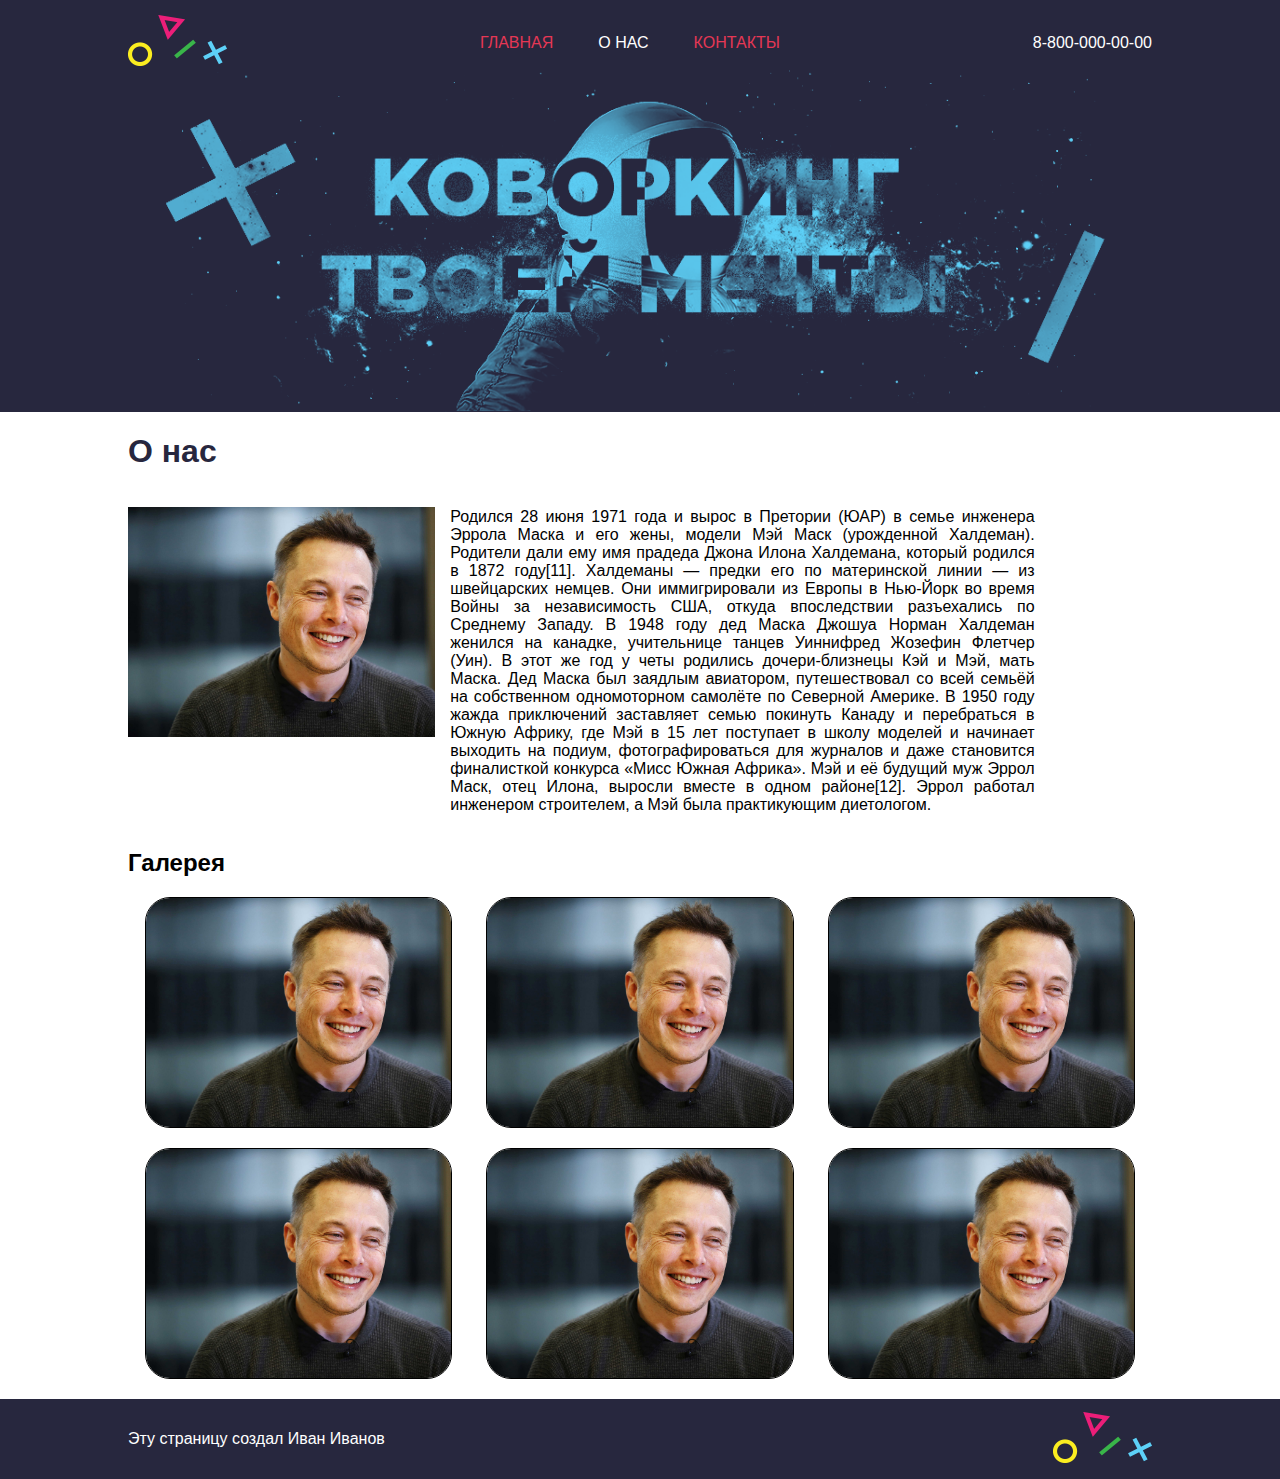
<file: about.html>
<!DOCTYPE html>
<html lang="en">
<head>
	<meta charset="UTF-8">
	<title>О нас</title>
	<link rel="stylesheet" href="style.css">
</head>
<body>
	<div class="header_container">
		<header class="header">
			<div class="logo">
				<img src="logo.png" alt="">
			</div>
			<nav class="nav">
				<ul class="menu">
					<li>
						<a href="index.html" class="inactive_link">Главная</a>
					</li>
					<li>
						<a href="#" class="active_link">О нас</a>
					</li>
					<li>
						<a href="contacts.html" class="inactive_link">Контакты</a>
					</li>
				</ul>
			</nav>
			<div class="contacts">8-800-000-00-00</div>
			<img src="header_image.png" class="header_img" alt="">
		</header>
	</div>
	<main class="main">
		<h1 class="about_title">О нас</h1>
		<div class="about_block">
			<div class="about_image">
				<img src="mask.png" alt="">
			</div>
			<div class="about_text">
				<p>
					Родился 28 июня 1971 года и вырос в Претории (ЮАР) в семье инженера Эррола Маска и его жены, модели Мэй Маск (урожденной Халдеман). Родители дали ему имя прадеда Джона Илона Халдемана, который родился в 1872 году[11]. Халдеманы — предки его по материнской линии — из швейцарских немцев. Они иммигрировали из Европы в Нью-Йорк во время Войны за независимость США, откуда впоследствии разъехались по Среднему Западу. В 1948 году дед Маска Джошуа Норман Халдеман женился на канадке, учительнице танцев Уиннифред Жозефин Флетчер (Уин). В этот же год у четы родились дочери-близнецы Кэй и Мэй, мать Маска. Дед Маска был заядлым авиатором, путешествовал со всей семьёй на собственном одномоторном самолёте по Северной Америке. В 1950 году жажда приключений заставляет семью покинуть Канаду и перебраться в Южную Африку, где Мэй в 15 лет поступает в школу моделей и начинает выходить на подиум, фотографироваться для журналов и даже становится финалисткой конкурса «Мисс Южная Африка». Мэй и её будущий муж Эррол Маск, отец Илона, выросли вместе в одном районе[12]. Эррол работал инженером строителем, а Мэй была практикующим диетологом.
				</p>
			</div>
		</div>
		<div class="gallery">
			<h2 class="gallery_title">Галерея</h2>
			<div class="image_block">
				<img src="mask.png" alt="" class="gallery_img">
				<img src="mask.png" alt="" class="gallery_img">
				<img src="mask.png" alt="" class="gallery_img">
				<img src="mask.png" alt="" class="gallery_img">
				<img src="mask.png" alt="" class="gallery_img">
				<img src="mask.png" alt="" class="gallery_img">
			</div>
		</div>
	</main>
	<div class="footer_container">
		<footer class="footer">
			<div class="footer_text">Эту страницу создал Иван Иванов</div>
			<div class="footer_logo">
				<img src="logo.png" alt="логотип" class="footer_logo_icon">
			</div>
		</footer>
	</div>
</body>
</html>
</file>
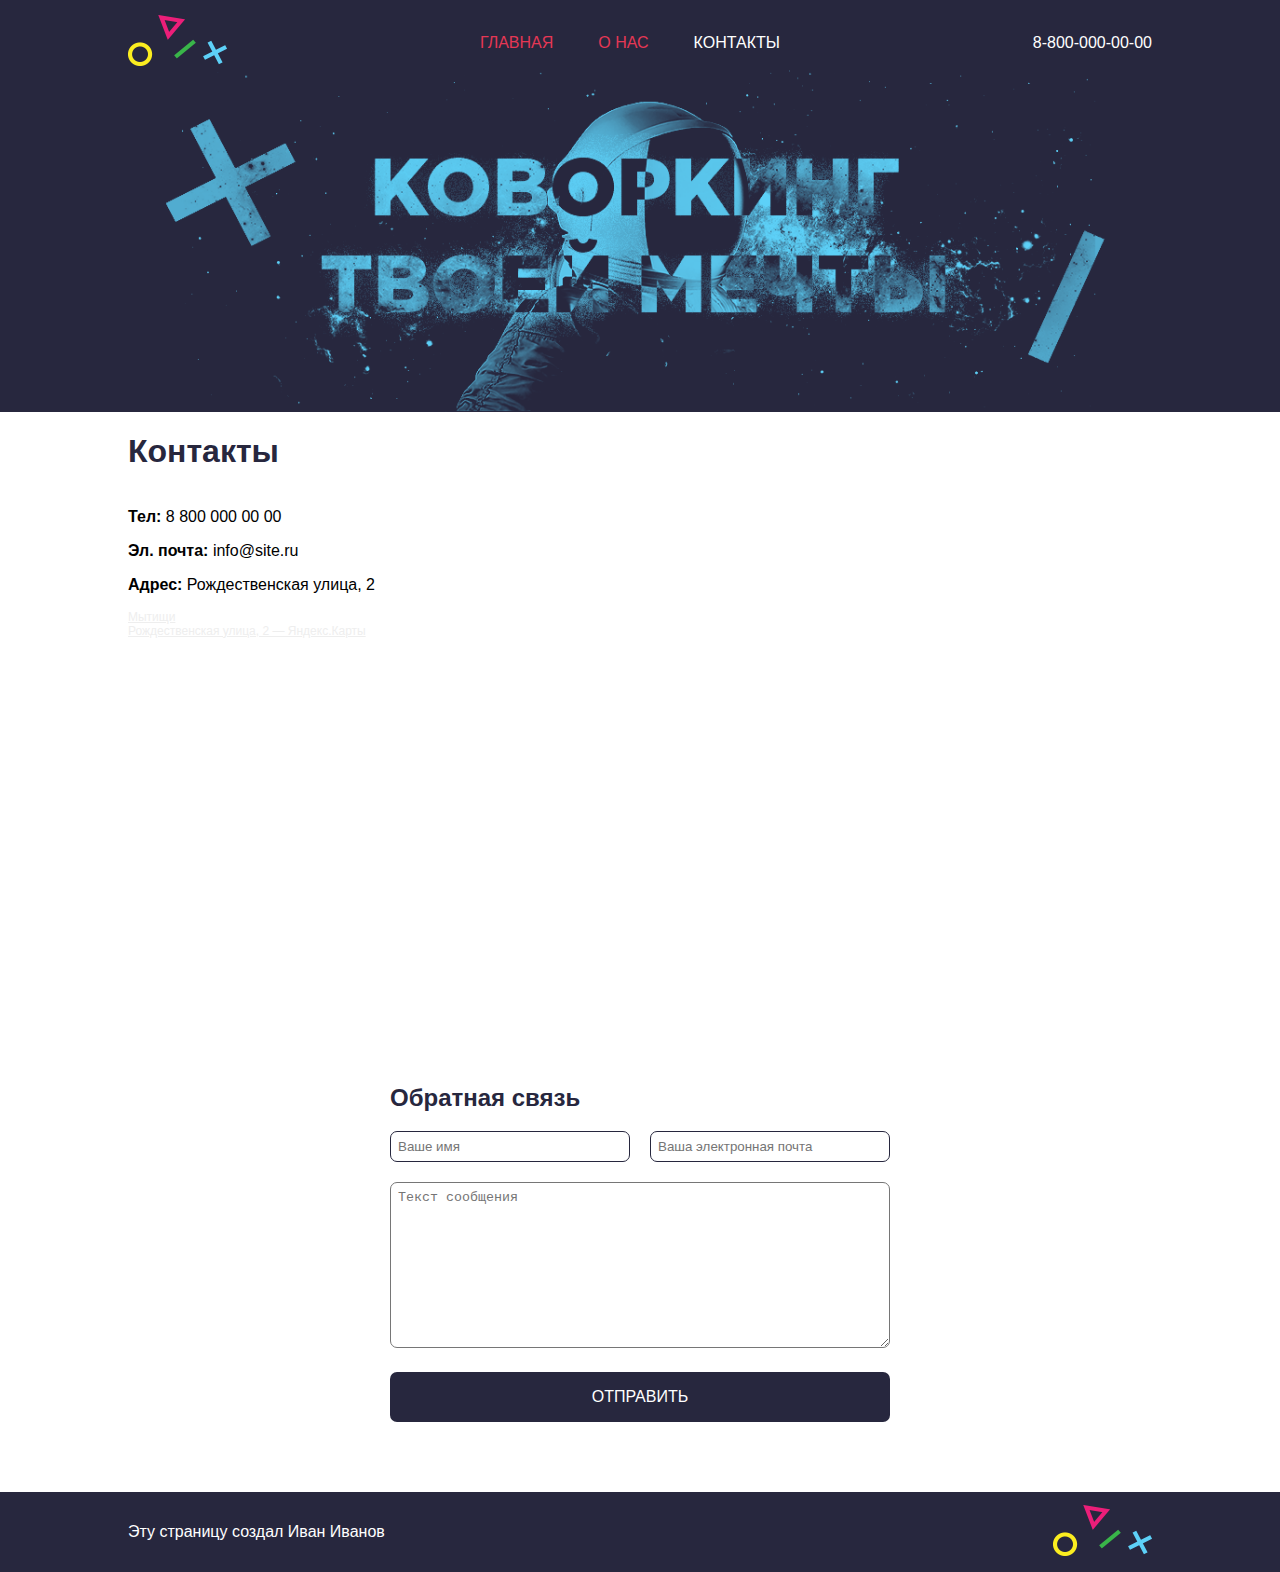
<file: contacts.html>
<!DOCTYPE html>
<html lang="en">
<head>
	<meta charset="UTF-8">
	<title>Контакты</title>
	<link rel="stylesheet" href="style.css">
</head>
<body>
	<div class="header_container">
		<header class="header">
			<div class="logo">
				<img src="logo.png" alt="">
			</div>
			<nav class="nav">
				<ul class="menu">
					<li>
						<a href="index.html" class="inactive_link">Главная</a>
					</li>
					<li>
						<a href="#" class="inactive_link">О нас</a>
					</li>
					<li>
						<a href="#" class="active_link">Контакты</a>
					</li>
				</ul>
			</nav>
			<div class="contacts">8-800-000-00-00</div>
			<img src="header_image.png" class="header_img" alt="">
		</header>
	</div>
	<main class="main">
		<h1 class="about_title">Контакты</h1>
		<div class="contacts_container">
			<div class="contacts_text">
				<p><span>Тел: </span>8 800 000 00 00</p>
				<p><span>Эл. почта: </span>info@site.ru</p>
				<p><span>Адрес: </span>Рождественская улица, 2</p>
			</div>
			<div class="contacts_map">
				<div style="position:relative;overflow:hidden;"><a href="https://yandex.ru/maps/10740/mytischi/?utm_medium=mapframe&utm_source=maps" style="color:#eee;font-size:12px;position:absolute;top:0px;">Мытищи</a><a href="https://yandex.ru/maps/10740/mytischi/?ll=37.748948%2C55.918166&mode=search&sctx=[base64]%3D%3D&sll=37.748948%2C55.918166&sspn=0.083316%2C0.027190&text=%D0%B4%D0%B5%D1%82%D1%81%D0%BA%D0%B8%D0%B9%20%D1%86%D0%B5%D0%BD%D1%82%D1%80%20%D0%BC%D0%BE%D0%B4%D1%83%D0%BB%D1%8C&utm_medium=mapframe&utm_source=maps&whatshere%5Bpoint%5D=37.747951%2C55.917760&whatshere%5Bzoom%5D=16&z=13.91" style="color:#eee;font-size:12px;position:absolute;top:14px;">Рождественская улица, 2 — Яндекс.Карты</a><iframe src="https://yandex.ru/map-widget/v1/-/CCU5rExb-C" width="100%" height="400" frameborder="0" allowfullscreen="true" style="position:relative;"></iframe></div>
			</div>
			<form class="contacts_form">
				<h2 class="form_title">Обратная связь</h2>
				<div class="form_inputs">
					<input type="text" class="name" placeholder="Ваше имя" required>
					<input type="email" class="email" placeholder="Ваша электронная почта" required>	
				</div>
				<textarea name="" id="" cols="30" rows="10" placeholder="Текст сообщения" required></textarea>
				<button type="submit" class="btn">Отправить</button>
			</form>
		</div>
	</main>
	<div class="footer_container">
		<footer class="footer">
			<div class="footer_text">Эту страницу создал Иван Иванов</div>
			<div class="footer_logo">
				<img src="logo.png" alt="логотип" class="footer_logo_icon">
			</div>
		</footer>
	</div>
</body>
</html>
</file>
<file: style.css>
* {
	box-sizing: border-box;
	padding: 0;
}

body {
	margin: 0;
	padding: 0;
	font-family: Tahoma, sans-serif;
}

.main {
	width: 80%;
	margin: 0 auto;
	display: flex;
	flex-wrap: wrap;
}

.header_container {
	display: flex;
	flex-direction: column;
	justify-content: center;
	background: #27273e;
}

.header_img {
	width: 100%;
}

.header {
	width: 80%;
	margin: 0 auto;
	display: flex;
	flex-wrap: wrap;
	justify-content: space-between;
	align-items: center;
	margin-top: 15px;
}

.menu {
	width: 300px;
	display: flex;
	justify-content: space-between;
	list-style: none;
}

.menu li {
	text-transform: uppercase;
}

.inactive_link {
	color: #e53755;
	text-decoration: none;
}

.inactive_link:hover {
	color: #fff;
}

.contacts {
	color: #fff;
}

.left_aside {
	width: 230px;
	height: 290px;
	border: 1px solid #656464;
	border-radius: 15px;
	text-align: center;
	margin-right: 50px;
	margin-top: 100px;
}

.recent_news {
	font-size: 45px;
	margin: 15px 0;
}

.news_container {
	width: 750px;
}

.news_block {
	display: flex;
	margin-bottom: 35px;
}

.news_image {
	width: 160px;
	height: 160px;
	border-radius: 50%;
	margin-right: 20px;
}

.pagination {
	display: flex;
	width: 500px;
	justify-content: space-between;
	align-items: center;
	margin: 0 auto;
}

.pagination_list {
	display: flex;
	list-style: none;
}

.pagination_item {
	padding: 15px;
	cursor: pointer;
}

.pagination_item:hover {
	background-color: #2b2b40;
	border-radius: 10px;
	color: #fff;
}

.pagination_text {
	color: #656464;
}

.active {
	background-color: #2b2b40;
	border-radius: 10px;
	color: #fff;
}

.left_aside_paragraph, .left_aside_item {
	font-size: 18px;
	line-height: 30px;
}

.left_aside_list {
	list-style: none;
}

.footer_container {
	background-color: #27273e;
}

.footer {
	width: 80%;
	height: 80px;
	margin: 0 auto;
	display: flex;
	flex-wrap: wrap;
	justify-content: space-between;
	align-items: center;
}

.footer_text {
	color: #fff;
}

.active_link {
	color: #fff;
	text-decoration: none;
}

.about_title {
	color: #27273e;
}

.about_block {
	display: flex;
	flex-wrap: wrap;
}

.about_image {
	width: 30%;
	margin-top: 15px;
}

.about_image img {
	width: 100%;
}

.about_text {
	width: 60%;
	padding: 0 15px;
}

.about_text p {
	text-align: justify;
}

.image_block {
	width: 100%;
	display: flex;
	flex-wrap: wrap;
	justify-content: space-around;
	align-items: center;
}

.gallery_img {
	width: 30%;
	border: 1px solid black;
	margin-bottom: 20px;
	border-radius: 25px;
}

.contacts_container {
	width: 100%;
}

.contacts_text p span {
	font-weight: bold;
}

.contacts_form {
	width: 500px;
	margin: 70px auto;
}

.form_title {
	color: #27273e;
}

.form_inputs {
	display: flex;
	justify-content: space-between;
	margin-bottom: 20px;
}

.form_inputs input {
	width: 48%;
	padding: 7px;
	border-radius: 7px;
	border: 1px solid #27273e;
}

textarea {
	width: 100%;
	padding: 7px;
	border-radius: 7px;
	margin-bottom: 20px;
}

.btn {
	width: 100%;
	height: 50px;
	background-color: #27273e;
	color: #fff;
	text-transform: uppercase;
	cursor: pointer;
	border-radius: 7px;
	font-size: 16px;
	border: none;
}

.btn:hover{
	background-color: #e53755;
}
</file>
